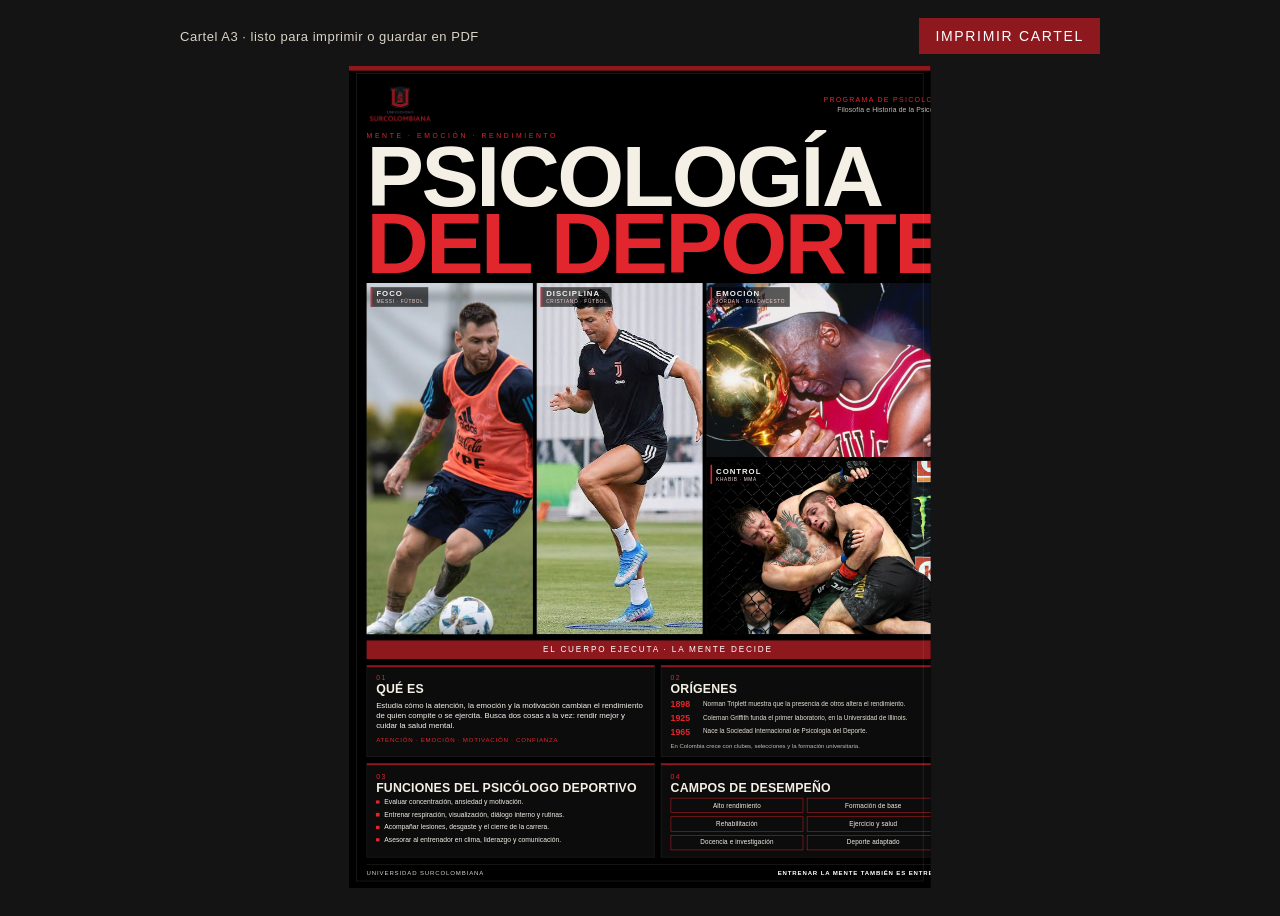
<file: cartel-psicologia-del-deporte.html>
<!DOCTYPE html>
<html lang="es">
<head>
  <meta charset="UTF-8">
  <meta name="viewport" content="width=device-width, initial-scale=1">
  <title>Psicología del deporte · Universidad Surcolombiana</title>
  <style>
    @page {
      size: A3 portrait;
      margin: 0;
    }

    * { box-sizing: border-box; margin: 0; padding: 0; }

    :root {
      --red: #8d181d;
      --red-hot: #e1262d;
      --ink: #f4f0e6;
      --muted: #c4beb4;
      --line: rgba(255, 255, 255, 0.1);
      --display: Bahnschrift, "Arial Narrow", "Segoe UI", sans-serif;
      --text: "Segoe UI", Calibri, sans-serif;
    }

    html, body {
      background: #141414;
      color: var(--ink);
      font-family: var(--text);
    }

    .toolbar {
      width: min(920px, 94vw);
      margin: 18px auto 12px;
      display: flex;
      justify-content: space-between;
      align-items: center;
      gap: 16px;
      color: #d9d3c8;
      font-size: 13px;
      letter-spacing: 0.04em;
    }

    .toolbar button {
      background: var(--red);
      color: white;
      border: 0;
      padding: 10px 16px;
      font-family: var(--display);
      font-stretch: condensed;
      font-size: 14px;
      letter-spacing: 0.12em;
      text-transform: uppercase;
      cursor: pointer;
    }

    .toolbar button:hover { background: #a31d24; }

    .slot {
      position: relative;
      margin: 0 auto 28px;
    }

    .poster {
      position: absolute;
      top: 0;
      left: 0;
      width: 297mm;
      height: 420mm;
      padding: 8.5mm 9mm 6.5mm;
      background: #000;
      color: var(--ink);
      overflow: hidden;
      display: grid;
      grid-template-rows: auto auto minmax(108mm, 1fr) auto auto auto;
      gap: 3.2mm;
      transform-origin: top left;
      -webkit-print-color-adjust: exact;
      print-color-adjust: exact;
    }

    .poster::before {
      content: "";
      position: absolute;
      top: 0;
      left: 0;
      right: 0;
      height: 2.4mm;
      background: var(--red);
    }

    .poster::after {
      content: "";
      position: absolute;
      inset: 3.6mm;
      border: 0.25mm solid rgba(255, 255, 255, 0.16);
      pointer-events: none;
      z-index: 4;
    }

    header {
      display: flex;
      justify-content: space-between;
      align-items: center;
      gap: 6mm;
      position: relative;
      z-index: 2;
    }

    .logo {
      height: 22mm;
      width: auto;
      display: block;
    }

    .meta {
      text-align: right;
    }

    .meta p:first-child {
      font-family: var(--display);
      font-stretch: condensed;
      font-size: 3.6mm;
      letter-spacing: 0.18em;
      text-transform: uppercase;
      color: var(--red-hot);
    }

    .meta p:last-child {
      margin-top: 1mm;
      font-size: 3.5mm;
      letter-spacing: 0.02em;
      color: var(--muted);
    }

    .hero { position: relative; z-index: 2; }

    .kicker {
      font-family: var(--display);
      font-stretch: condensed;
      font-size: 3.5mm;
      letter-spacing: 0.38em;
      text-transform: uppercase;
      color: var(--red-hot);
      margin-bottom: 1.4mm;
    }

    h1 {
      font-family: var(--display);
      font-stretch: condensed;
      font-weight: 600;
      font-size: 44mm;
      line-height: 0.78;
      letter-spacing: -0.03em;
      text-transform: uppercase;
      white-space: nowrap;
    }

    h1 span {
      display: block;
      color: var(--red-hot);
    }

    .mosaic {
      display: grid;
      grid-template-columns: 1fr 1fr 1.46fr;
      grid-template-rows: 1fr 1fr;
      gap: 1.8mm;
      min-height: 0;
      position: relative;
      z-index: 2;
    }

    .shot {
      position: relative;
      overflow: hidden;
      background: #111;
    }

    .shot.messi,
    .shot.cristiano { grid-row: 1 / span 2; }

    .shot.jordan { grid-column: 3; grid-row: 1; }
    .shot.khabib { grid-column: 3; grid-row: 2; }

    .shot picture {
      position: absolute;
      inset: 0;
      display: block;
    }

    .shot img {
      position: absolute;
      inset: 0;
      width: 100%;
      height: 100%;
      object-fit: cover;
      display: block;
    }

    .shot.messi img {
      object-position: center 22%;
      transform: scale(1.12);
      transform-origin: 42% 38%;
    }
    .shot.cristiano img { object-position: center 42%; }
    .shot.jordan img { object-position: 55% 46%; }
    .shot.khabib img { object-position: center 40%; }

    .shot figcaption {
      position: absolute;
      top: 2.2mm;
      left: 2.2mm;
      z-index: 2;
      background: rgba(0, 0, 0, 0.62);
      border-left: 0.9mm solid var(--red-hot);
      padding: 1.3mm 2.3mm 1.2mm 2mm;
    }

    .shot figcaption b {
      display: block;
      font-family: var(--display);
      font-stretch: condensed;
      font-weight: 600;
      font-size: 4mm;
      letter-spacing: 0.12em;
      text-transform: uppercase;
      line-height: 1;
    }

    .shot figcaption span {
      display: block;
      margin-top: 0.7mm;
      font-size: 2.45mm;
      letter-spacing: 0.14em;
      text-transform: uppercase;
      color: #f0d2d2;
    }

    .mantra {
      position: relative;
      z-index: 2;
      background: var(--red);
      color: white;
      text-align: center;
      font-family: var(--display);
      font-stretch: condensed;
      font-size: 4.2mm;
      letter-spacing: 0.22em;
      text-transform: uppercase;
      padding: 2.3mm 4mm;
      white-space: nowrap;
    }

    .topics {
      min-height: 0;
      display: grid;
      grid-template-columns: 1fr 1fr;
      grid-template-rows: auto auto;
      gap: 3.2mm;
      position: relative;
      z-index: 2;
    }

    .card {
      min-height: 0;
      background: #0c0c0c;
      border: 0.28mm solid var(--line);
      border-top: 1.15mm solid var(--red);
      padding: 3.6mm 4.6mm 3.6mm;
      display: flex;
      flex-direction: column;
      overflow: hidden;
    }

    .num {
      font-family: var(--display);
      font-stretch: condensed;
      color: var(--red-hot);
      font-size: 3.5mm;
      letter-spacing: 0.22em;
    }

    h2 {
      font-family: var(--display);
      font-stretch: condensed;
      font-weight: 600;
      font-size: 6.3mm;
      line-height: 0.92;
      letter-spacing: 0.015em;
      text-transform: uppercase;
      margin: 0.8mm 0 2.6mm;
    }

    .lead {
      font-size: 4mm;
      line-height: 1.32;
      color: #f7f3ea;
    }

    .keys {
      margin-top: 3mm;
      font-family: var(--display);
      font-stretch: condensed;
      font-size: 3.15mm;
      letter-spacing: 0.12em;
      text-transform: uppercase;
      color: var(--red-hot);
    }

    .time {
      list-style: none;
      display: flex;
      flex-direction: column;
      gap: 2.3mm;
    }

    .time li {
      display: grid;
      grid-template-columns: 14mm 1fr;
      column-gap: 2.6mm;
      align-items: start;
    }

    .time strong {
      font-family: var(--display);
      font-stretch: condensed;
      font-weight: 600;
      font-size: 4.5mm;
      line-height: 1.05;
      color: var(--red-hot);
    }

    .time span {
      font-size: 3.25mm;
      line-height: 1.25;
      color: #e6e0d6;
    }

    .note {
      margin-top: 2.6mm;
      font-size: 3.05mm;
      line-height: 1.25;
      color: var(--muted);
    }

    .funcs {
      list-style: none;
      display: flex;
      flex-direction: column;
      gap: 2.15mm;
    }

    .funcs li {
      position: relative;
      padding-left: 4.2mm;
      font-size: 3.45mm;
      line-height: 1.25;
      color: #f3efe6;
    }

    .funcs li::before {
      content: "";
      position: absolute;
      left: 0;
      top: 1.15mm;
      width: 1.7mm;
      height: 1.7mm;
      background: var(--red-hot);
    }

    .chips {
      display: grid;
      grid-template-columns: 1fr 1fr;
      gap: 1.8mm;
    }

    .chips span {
      border: 0.35mm solid rgba(225, 38, 45, 0.85);
      color: var(--ink);
      padding: 1.7mm 2.2mm;
      font-size: 3.25mm;
      letter-spacing: 0.02em;
      line-height: 1.15;
      text-align: center;
    }

    footer {
      position: relative;
      z-index: 2;
      display: flex;
      justify-content: space-between;
      align-items: center;
      gap: 4mm;
      border-top: 0.25mm solid rgba(255, 255, 255, 0.16);
      padding-top: 2.2mm;
      font-family: var(--display);
      font-stretch: condensed;
      font-size: 3.1mm;
      letter-spacing: 0.14em;
      text-transform: uppercase;
      color: #d9d3c8;
    }

    footer b {
      color: white;
      font-weight: 600;
    }

    @media print {
      html, body {
        width: 297mm;
        height: 420mm;
        margin: 0;
        background: #000;
      }

      .toolbar { display: none !important; }

      .slot {
        width: 297mm !important;
        height: 420mm !important;
        margin: 0;
      }

      .poster {
        transform: none !important;
      }
    }
  </style>
</head>
<body>
  <div class="toolbar">
    <p>Cartel A3 · listo para imprimir o guardar en PDF</p>
    <button type="button" onclick="window.print()">Imprimir cartel</button>
  </div>

  <div class="slot" id="slot">
    <article class="poster" id="poster" aria-label="Cartel de psicología del deporte">
      <header>
        <img class="logo" src="assets/images/logousco.png" alt="Logo de la Universidad Surcolombiana">
        <div class="meta">
          <p>Programa de Psicología</p>
          <p>Filosofía e Historia de la Psicología</p>
        </div>
      </header>

      <div class="hero">
        <p class="kicker">Mente · emoción · rendimiento</p>
        <h1>Psicología<br><span>del deporte</span></h1>
      </div>

      <div class="mosaic">
        <figure class="shot messi">
          <img src="assets/images/messi.jpg" alt="Lionel Messi controla el balón con la mirada fija en el juego">
          <figcaption>
            <b>Foco</b>
            <span>Messi · Fútbol</span>
          </figcaption>
        </figure>
        <figure class="shot cristiano">
          <img src="assets/images/cristiano.jfif" alt="Cristiano Ronaldo en una sesión de entrenamiento">
          <figcaption>
            <b>Disciplina</b>
            <span>Cristiano · Fútbol</span>
          </figcaption>
        </figure>
        <figure class="shot jordan">
          <picture>
            <source srcset="assets/images/jordan.avif" type="image/avif">
            <img src="assets/images/jordan.jpg" alt="Michael Jordan abraza el trofeo de la NBA, emocionado">
          </picture>
          <figcaption>
            <b>Emoción</b>
            <span>Jordan · Baloncesto</span>
          </figcaption>
        </figure>
        <figure class="shot khabib">
          <img src="assets/images/khabib.jpg" alt="Khabib Nurmagomedov controla a su rival dentro del octágono">
          <figcaption>
            <b>Control</b>
            <span>Khabib · MMA</span>
          </figcaption>
        </figure>
      </div>

      <p class="mantra">El cuerpo ejecuta · La mente decide</p>

      <section class="topics">
        <article class="card">
          <p class="num">01</p>
          <h2>Qué es</h2>
          <p class="lead">Estudia cómo la atención, la emoción y la motivación cambian el rendimiento de quien compite o se ejercita. Busca dos cosas a la vez: rendir mejor y cuidar la salud mental.</p>
          <p class="keys">Atención · Emoción · Motivación · Confianza</p>
        </article>

        <article class="card">
          <p class="num">02</p>
          <h2>Orígenes</h2>
          <ol class="time">
            <li>
              <strong>1898</strong>
              <span>Norman Triplett muestra que la presencia de otros altera el rendimiento.</span>
            </li>
            <li>
              <strong>1925</strong>
              <span>Coleman Griffith funda el primer laboratorio, en la Universidad de Illinois.</span>
            </li>
            <li>
              <strong>1965</strong>
              <span>Nace la Sociedad Internacional de Psicología del Deporte.</span>
            </li>
          </ol>
          <p class="note">En Colombia crece con clubes, selecciones y la formación universitaria.</p>
        </article>

        <article class="card">
          <p class="num">03</p>
          <h2>Funciones del psicólogo deportivo</h2>
          <ul class="funcs">
            <li>Evaluar concentración, ansiedad y motivación.</li>
            <li>Entrenar respiración, visualización, diálogo interno y rutinas.</li>
            <li>Acompañar lesiones, desgaste y el cierre de la carrera.</li>
            <li>Asesorar al entrenador en clima, liderazgo y comunicación.</li>
          </ul>
        </article>

        <article class="card">
          <p class="num">04</p>
          <h2>Campos de desempeño</h2>
          <div class="chips">
            <span>Alto rendimiento</span>
            <span>Formación de base</span>
            <span>Rehabilitación</span>
            <span>Ejercicio y salud</span>
            <span>Docencia e investigación</span>
            <span>Deporte adaptado</span>
          </div>
        </article>
      </section>

      <footer>
        <span>Universidad Surcolombiana</span>
        <b>Entrenar la mente también es entrenar</b>
      </footer>
    </article>
  </div>

  <script>
    const poster = document.getElementById("poster");
    const slot = document.getElementById("slot");
    const exporting = new URLSearchParams(location.search).has("export");

    function fit() {
      if (exporting) {
        document.body.classList.add("export");
        poster.style.transform = "none";
        slot.style.width = poster.offsetWidth + "px";
        slot.style.height = poster.offsetHeight + "px";
        return;
      }
      const scale = Math.min(
        (window.innerWidth - 32) / poster.offsetWidth,
        (window.innerHeight - 78) / poster.offsetHeight
      );
      poster.style.transform = "scale(" + scale + ")";
      slot.style.width = poster.offsetWidth * scale + "px";
      slot.style.height = poster.offsetHeight * scale + "px";
    }

    window.addEventListener("resize", fit);
    fit();
  </script>
  <style>
    body.export { margin: 0; background: #000; }
    body.export .toolbar { display: none; }
    body.export .slot { margin: 0; }
  </style>
</body>
</html>
</file>
